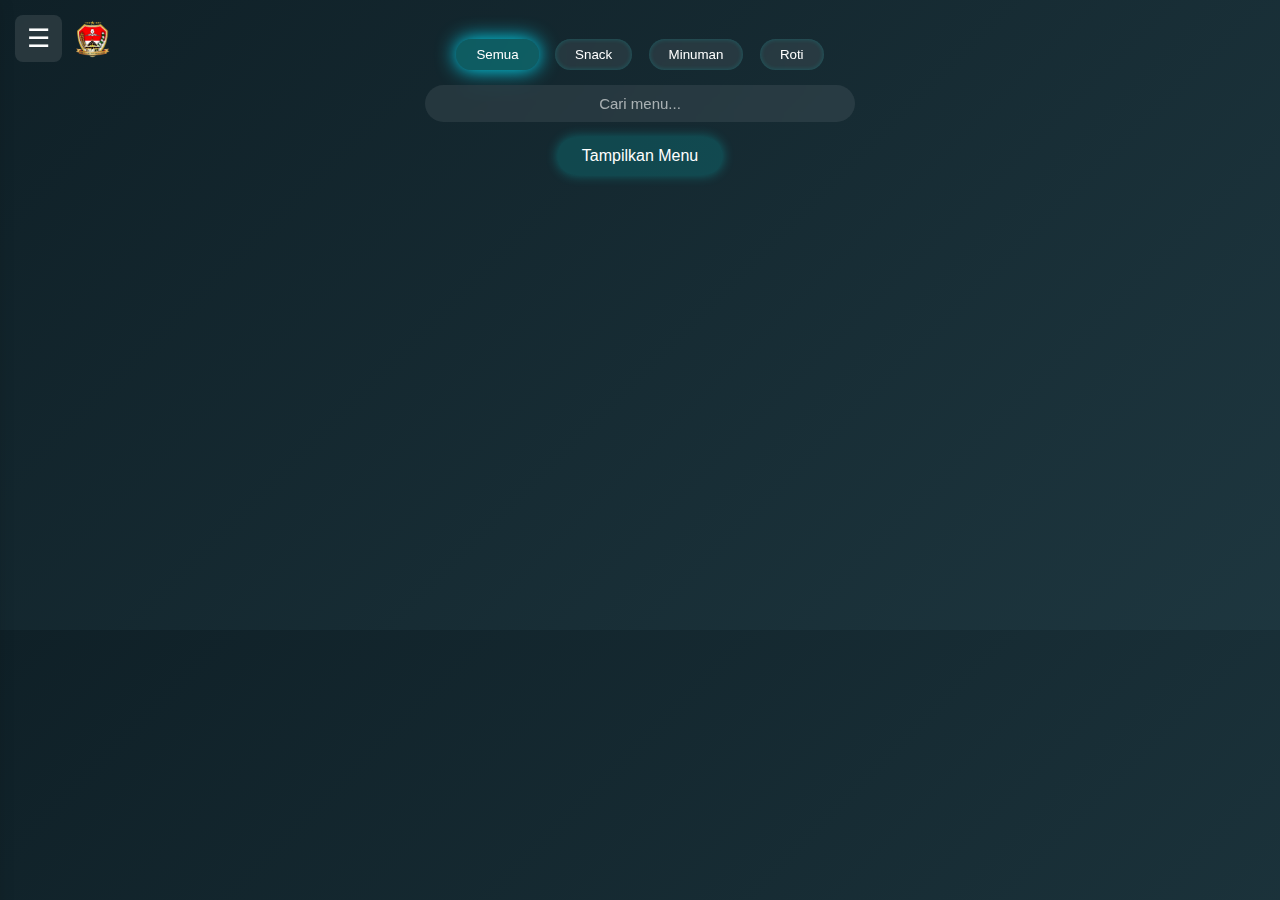
<file: index.html>
<!DOCTYPE html>
<html lang="id">
<head>
  <meta charset="UTF-8" />
  <meta name="viewport" content="width=device-width, initial-scale=1.0"/>
  <title>Kantin Sekolah</title>

  <style>
  body {
    margin: 0; padding: 0; font-family: "Poppins", sans-serif; color: #fff;
    background: linear-gradient(135deg,#0f2027,#203a43,#2c5364);
    background-size: 300% 300%;
    animation: gradientMove 15s ease infinite;
  }
  @keyframes gradientMove {
    0%{background-position:0% 50%;}
    50%{background-position:100% 50%;}
    100%{background-position:0% 50%;}
  }

  h1{text-align:center;margin-bottom:15px;font-size:28px;color:#7dd3fc;}
  .container{max-width:1200px;margin:0 auto;padding:20px;}

  .top-left{position:fixed;top:15px;left:15px;display:flex;align-items:center;gap:10px;z-index:1001;}
  .hamburger{font-size:26px;cursor:pointer;background:rgba(255,255,255,0.1);padding:8px 12px;
    border-radius:8px;backdrop-filter:blur(10px);transition:all .2s;}
  .hamburger:hover{background:rgba(0,255,255,0.2);}
  .logo{width:40px;cursor:pointer;animation:float 3s ease-in-out infinite;}
  @keyframes float{0%,100%{transform:translateY(0);}50%{transform:translateY(-6px);}}

  .sidebar{position:fixed;top:0;left:-260px;width:250px;height:100%;
    background:rgba(255,255,255,0.05);backdrop-filter:blur(15px);
    border-right:1px solid rgba(255,255,255,0.2);box-shadow:0 0 20px rgba(0,0,0,0.3);
    transition:left .3s ease;padding-top:60px;z-index:1000;}
  .sidebar.show{left:0;}
  .sidebar a{display:block;padding:15px 20px;text-decoration:none;color:#fff;transition:background .2s;}
  .sidebar a:hover{background:rgba(0,255,255,0.15);}

  .filter-bar{text-align:center;margin-bottom:15px;}
  .filter-bar button{margin:0 6px;padding:8px 20px;border:none;border-radius:20px;cursor:pointer;
    font-weight:500;background:rgba(255,255,255,0.08);color:#fff;
    backdrop-filter:blur(8px);transition:all .3s ease,transform .2s ease;
    box-shadow:inset 0 0 5px rgba(0,255,255,0.2);}
  .filter-bar button:hover{background:rgba(0,255,255,0.2);box-shadow:0 0 15px #00e5ff;transform:scale(1.1);}
  .filter-bar button.active{background:rgba(0,255,255,0.25);box-shadow:0 0 20px #00e5ff;}

  .search-container{display:flex;justify-content:center;margin-bottom:15px;}
  #searchBox{width:100%;max-width:400px;padding:10px 15px;border-radius:20px;border:none;outline:none;
    background:rgba(255,255,255,0.08);color:#fff;font-size:15px;text-align:center;
    backdrop-filter:blur(8px);transition:all .3s ease;}
  #searchBox::placeholder{color:rgba(255,255,255,0.6);}
  #searchBox:focus{box-shadow:0 0 12px #00e5ff;background:rgba(255,255,255,0.12);transform:scale(1.02);}

  #menu{display:grid;grid-template-columns:repeat(auto-fill,minmax(220px,1fr));gap:20px;margin-top:20px;}
  .menu-item{background:rgba(255,255,255,0.05);border-radius:15px;padding:15px;
    display:flex;flex-direction:column;align-items:center;text-align:center;
    border:1px solid rgba(255,255,255,0.15);backdrop-filter:blur(12px);
    box-shadow:0 0 20px rgba(0,255,255,0.05);transition:all .3s ease;}
  .menu-item:hover{transform:translateY(-5px);box-shadow:0 0 25px rgba(0,255,255,0.3);}
  .menu-img{width:100px;height:100px;border-radius:12px;object-fit:cover;margin-bottom:10px;}

  .variant-select{
    margin-top:8px;background:rgba(255,255,255,0.08);
    border:1px solid rgba(0,255,255,0.3);color:#7dd3fc;border-radius:12px;
    padding:6px 10px;backdrop-filter:blur(10px);
    box-shadow:0 0 10px rgba(0,255,255,0.2);cursor:pointer;transition:all .3s ease;
  }
  .variant-select:hover{background:rgba(0,255,255,0.15);box-shadow:0 0 15px rgba(0,255,255,0.4);}

  /* Expandable menu container */
  #menuContainer {
    overflow: hidden;
    max-height: 0;
    opacity: 0;
    transition: max-height 0.6s ease, opacity 0.4s ease;
  }
  #menuContainer.show {
    max-height: none;
    opacity: 1;
  }

  .toggle-menu-btn{
    display:block;
    margin:0 auto 15px auto;
    padding:10px 25px;
    border:none;
    border-radius:20px;
    font-size:16px;
    cursor:pointer;
    color:#fff;
    background:rgba(0,255,255,0.15);
    box-shadow:0 0 12px rgba(0,255,255,0.3);
    transition:all 0.3s ease;
  }
  .toggle-menu-btn:hover{
    background:rgba(0,255,255,0.25);
    box-shadow:0 0 20px rgba(0,255,255,0.4);
  }

  .counter{display:flex;align-items:center;gap:8px;margin-top:10px;}
  .counter button{width:36px;height:36px;display:flex;justify-content:center;align-items:center;
    border:none;border-radius:50%;background:rgba(0,255,255,0.15);color:#00e5ff;font-size:18px;
    font-weight:bold;cursor:pointer;transition:all .3s ease;
    box-shadow:inset 0 0 8px rgba(0,229,255,0.3),0 0 10px rgba(0,229,255,0.15);}
  .counter button:hover:not(:disabled){background:rgba(0,255,255,0.25);box-shadow:0 0 15px #00e5ff;transform:scale(1.15);}
  .counter button:disabled{background:rgba(100,100,100,0.4);color:#aaa;cursor:not-allowed;box-shadow:none;}
  .counter span{min-width:20px;text-align:center;font-size:16px;font-weight:bold;}
  #cart-summary{
    margin-top:30px;
    background:rgba(255,255,255,0.05);
    padding:20px;
    border-radius:15px;
    border:1px solid rgba(255,255,255,0.2);
    backdrop-filter:blur(15px);
    box-shadow:0 0 25px rgba(0,0,0,0.3);
    color:#fff;
  }
  #cart-summary h2{text-align:center;font-size:22px;margin-bottom:20px;color:#7dd3fc;}
  #cart-summary table{width:100%;border-collapse:collapse;margin-bottom:15px;}
  #cart-summary th,#cart-summary td{padding:8px;text-align:center;border-bottom:1px solid rgba(255,255,255,0.2);}

  .checkout-btn{
    background:linear-gradient(135deg,#43e97b,#38f9d7);
    border:none;padding:12px 25px;border-radius:30px;
    color:#fff;cursor:pointer;font-size:16px;font-weight:bold;
    transition:all .3s ease;box-shadow:0 0 15px rgba(72,239,128,0.4);
  }
  .checkout-btn:hover{transform:scale(1.05);box-shadow:0 0 25px #4effb8;}

  .order-status{margin-top:15px;padding:10px;border-radius:10px;font-weight:bold;text-align:center;}
  .pending{background:rgba(255,193,7,0.15);color:#ffda6a;border:1px solid #ffda6a;}
  .selesai{background:rgba(40,167,69,0.15);color:#6fdd8c;border:1px solid #6fdd8c;}

  /* Ensure counter buttons always visible */
  .counter button {
    color: #00e5ff !important;
    background: rgba(0, 255, 255, 0.15) !important;
    box-shadow: inset 0 0 8px rgba(0, 229, 255, 0.3), 0 0 10px rgba(0,229,255,0.15);
  }
  </style>
</head>

<body>
  <div class="top-left">
    <div class="hamburger" onclick="toggleSidebar()">☰</div>
    <img src="logo.png" class="logo" alt="Logo Sekolah" onclick="window.location.href='dashboard.html'">
  </div>

  <div class="sidebar" id="sidebar">
    <a href="dashboard.html">🏠 Dashboard</a>
    <a href="index.html" class="active">📋 Order</a>
    <a href="riwayat.html">📜 Riwayat</a>
    <a href="antrian.html">🕒 Antrian</a>
  </div>

  <div class="container">
    <div id="orderPage" class="page active">
      <h1> </h1>

      <div class="filter-bar">
        <button class="active" onclick="filterCategory('all', event)">Semua</button>
        <button onclick="filterCategory('snack', event)">Snack</button>
        <button onclick="filterCategory('minuman', event)">Minuman</button>
        <button onclick="filterCategory('roti', event)">Roti</button>
      </div>

      <div class="search-container">
        <input type="text" id="searchBox" placeholder="Cari menu...">
      </div>

      <!-- Expandable menu toggle -->
      <button class="toggle-menu-btn" onclick="toggleMenu()">Tampilkan Menu</button>

      <div id="menuContainer">
        <div id="menu"></div>

        <!-- Cart section -->
        <div id="cart-summary">
          <h2>🛒 Keranjang</h2>
          <table id="orderTable">
            <thead>
              <tr>
                <th>Menu</th>
                <th>Jumlah</th>
                <th>Harga</th>
                <th>Subtotal</th>
              </tr>
            </thead>
            <tbody></tbody>
          </table>
          <p>Total Item: <span id="totalItems">0</span></p>
          <p>Total Harga: Rp<span id="totalPrice">0</span></p>

          <div class="center">
            <button class="checkout-btn" onclick="checkout()">Pesan</button>
          </div>
          <div id="last-order-status"></div>
        </div>
      </div>
    </div>
  </div>
  <script>
    function toggleSidebar() {
      document.getElementById("sidebar").classList.toggle("show");
    }

    // Toggle show/hide menu with animation
    function toggleMenu() {
      const container = document.getElementById("menuContainer");
      const btn = document.querySelector(".toggle-menu-btn");
      container.classList.toggle("show");
      btn.textContent = container.classList.contains("show")
        ? "Sembunyikan Menu"
        : "Tampilkan Menu";
    }

    // ======== MENU DATA ========
    const menu = [
      { nama:"Bakwan", harga:1000, gambar:"bakwan.jpg", deskripsi:"per pcs", kategori:"snack", stok:10 },
      { nama:"Dayaki", harga:1000, gambar:"dayaki.jpg", deskripsi:"per bungkus", kategori:"snack", stok:8 },
      { nama:"Donat", harga:1000, gambar:"donat.jpg", deskripsi:"per pcs", kategori:"roti", stok:12 },
      { nama:"Pop Mie", harga:7000, gambar:"popmie.jpg", deskripsi:"per cup", kategori:"snack", stok:5 },

      { nama:"Roti Beta", deskripsi:"per bungkus", kategori:"roti", stok:10,
        variants:[
          { nama:"Moka", harga:1000, gambar:"rotibeta_moka.jpg" },
          { nama:"Cream", harga:1000, gambar:"rotibeta_cream.jpg" },
          { nama:"Kompiang", harga:1000, gambar:"rotibeta_kompiang.jpg" },
          { nama:"Kacang Hijau", harga:1000, gambar:"rotibeta_kacanghijau.jpg" }
        ]
      },

      { nama:"Pukis", harga:1000, gambar:"pukis.jpg", deskripsi:"per pcs", kategori:"roti", stok:10 },
      { nama:"Klepon", harga:2000, gambar:"klepon.jpg", deskripsi:"per bungkus", kategori:"snack", stok:10 },
      { nama:"Nabati", harga:2000, gambar:"nabati.jpg", deskripsi:"per bungkus", kategori:"snack", stok:10 },
      { nama:"Wafello", harga:2000, gambar:"wafello.jpg", deskripsi:"per bungkus", kategori:"snack", stok:10 },
      { nama:"Pia Bali", harga:1000, gambar:"piabali.jpg", deskripsi:"per pcs", kategori:"snack", stok:10 },
      { nama:"Lemonilo", harga:1000, gambar:"lemonilo.jpg", deskripsi:"per bungkus", kategori:"snack", stok:10 },
      { nama:"Better", harga:1000, gambar:"better.jpg", deskripsi:"per bungkus", kategori:"snack", stok:10 },

      { nama:"Kacang", deskripsi:"per bungkus", kategori:"snack", stok:10,
        variants:[
          { nama:"Garuda", harga:1000, gambar:"garuda_original.jpg" },
          { nama:"Atom", harga:1000, gambar:"garuda_atom.jpg" }
        ]
      },

      { nama:"Malkis", harga:1000, gambar:"malkis.jpg", deskripsi:"per bungkus", kategori:"snack", stok:10 },
      { nama:"Gery Salut", harga:1000, gambar:"gerysalut.jpg", deskripsi:"per bungkus", kategori:"snack", stok:10 },
      { nama:"Tik Tak", harga:1000, gambar:"tiktak.jpg", deskripsi:"per bungkus", kategori:"snack", stok:10 },

      { nama:"Permen", deskripsi:"per bungkus", kategori:"snack", stok:10,
        variants:[
          { nama:"Kaki", harga:1000, gambar:"permen_kaki.jpg" },
          { nama:"Mexiko", harga:1000, gambar:"permen_mexiko.jpg" },
          { nama:"Kopiko", harga:1000, gambar:"kopiko.jpg" },
          { nama:"Karet", harga:1000, gambar:"permenkaret.jpg" },
          { nama:"Pendekar Biru", harga:1000, gambar:"pendekarbiru.jpg" },
          { nama:"Mentos", harga:1000, gambar:"mentos.jpg" }
        ]
      },

      { nama:"Golda Coffee", harga:5000, gambar:"golda.jpg", deskripsi:"per botol", kategori:"minuman", stok:10 },
      { nama:"Floridina", harga:5000, gambar:"floridina.jpg", deskripsi:"per botol", kategori:"minuman", stok:10 },
      { nama:"Milku", harga:5000, gambar:"milku.jpg", deskripsi:"per botol", kategori:"minuman", stok:10 },
      { nama:"Vita Jelly", harga:1000, gambar:"vitajelly.jpg", deskripsi:"per cup", kategori:"minuman", stok:10 },
      { nama:"Ale Ale", harga:1000, gambar:"aleale.jpg", deskripsi:"per pouch", kategori:"minuman", stok:10 },
      { nama:"Teh Pucuk", harga:5000, gambar:"tehpucuk.jpg", deskripsi:"per botol", kategori:"minuman", stok:10 },
      { nama:"Teh Rio", harga:1000, gambar:"tehrio.jpg", deskripsi:"per pouch", kategori:"minuman", stok:10 },
      { nama:"Air Putih", harga:1000, gambar:"airputih.jpg", deskripsi:"per cup", kategori:"minuman", stok:10 }
    ];

    const selectedVariantIndex = {};
    let cart = [];
    let currentCategory = "all";

    function renderMenu(filter = "", category = currentCategory) {
      const menuDiv = document.getElementById("menu");
      menuDiv.innerHTML = "";
      menu
        .filter(item => item.nama.toLowerCase().includes(filter.toLowerCase()))
        .filter(item => category === "all" || item.kategori === category)
        .forEach((item, index) => {
          const vIdx = item.variants ? (selectedVariantIndex[index] ?? 0) : null;
          const currentVariant = item.variants ? item.variants[vIdx] : null;
          const displayHarga = item.variants ? currentVariant.harga : item.harga;
          const displayGambar = item.variants ? currentVariant.gambar : item.gambar;
          const labelName = item.variants ? `${item.nama} (${currentVariant.nama})` : item.nama;
          const cartItem = cart.find(c => c.key === buildCartKey(index, vIdx));
          const jumlah = cartItem ? cartItem.jumlah : 0;
          const disabled = item.stok <= 0 ? "disabled" : "";
          const div = document.createElement("div");
          div.className = "menu-item";
          const variantHTML = item.variants ? `
            <select class="variant-select" onchange="changeVariant(${index}, this.value)">
              ${item.variants.map((v,i)=>`<option value="${i}" ${i===vIdx?'selected':''}>${v.nama} - Rp${v.harga}</option>`).join("")}
            </select>` : "";
          div.innerHTML = `
            <img id="img-${index}" src="${displayGambar}" alt="${labelName}" class="menu-img">
            <span id="name-${index}"><b>${labelName}</b> - Rp${displayHarga.toLocaleString()}</span>
            ${variantHTML}
            <small style="opacity:0.8;font-size:13px;">${item.deskripsi}</small><br>
            <small>Stok: ${item.stok}</small>
            <div class="counter">
              <button onclick="updateCart(${index}, -1)">−</button>
              <span>${jumlah}</span>
              <button onclick="updateCart(${index}, 1)" ${disabled}>+</button>
            </div>`;
          menuDiv.appendChild(div);
        });
    }

    function filterCategory(cat,e){
      currentCategory=cat;
      renderMenu(document.getElementById("searchBox").value,cat);
      document.querySelectorAll(".filter-bar button").forEach(b=>b.classList.remove("active"));
      e.target.classList.add("active");
    }

    function buildCartKey(index,vIdx){return menu[index].variants?`${index}:${vIdx??(selectedVariantIndex[index]??0)}`:`${index}`;}

    function changeVariant(index,variantIndex){
      selectedVariantIndex[index]=parseInt(variantIndex,10);
      const item=menu[index];const v=item.variants[selectedVariantIndex[index]];
      document.getElementById(`img-${index}`).src=v.gambar;
      document.getElementById(`name-${index}`).innerHTML=`<b>${item.nama} (${v.nama})</b> - Rp${v.harga.toLocaleString()}`;
      renderMenu(document.getElementById("searchBox").value);
      updateSummary();
    }

    function updateCart(index,delta){
      const item=menu[index];
      const hasVar=!!item.variants;
      const vIdx=hasVar?(selectedVariantIndex[index]??0):null;
      const v=hasVar?item.variants[vIdx]:null;
      const cartKey=buildCartKey(index,vIdx);
      const label=hasVar?`${item.nama} (${v.nama})`:item.nama;
      const price=hasVar?v.harga:item.harga;
      const img=hasVar?v.gambar:item.gambar;
      const cartItem=cart.find(c=>c.key===cartKey);
      if(delta>0&&item.stok<=0){alert(item.nama+" habis!");return;}
      if(cartItem){cartItem.jumlah+=delta;if(cartItem.jumlah<=0)cart=cart.filter(c=>c.key!==cartKey);}
      else if(delta>0){cart.push({key:cartKey,menu:label,harga:price,jumlah:1,gambar:img});}
      renderMenu(document.getElementById("searchBox").value);updateSummary();
    }

    function updateSummary(){
      const tbody=document.querySelector("#orderTable tbody");
      tbody.innerHTML="";
      let totalItems=0,totalPrice=0;
      cart.forEach(i=>{
        const sub=i.jumlah*i.harga;
        totalItems+=i.jumlah;totalPrice+=sub;
        const row=document.createElement("tr");
        row.innerHTML=`<td>${i.menu}</td><td>${i.jumlah}</td><td>Rp${i.harga.toLocaleString()}</td><td>Rp${sub.toLocaleString()}</td>`;
        tbody.appendChild(row);
      });
      document.getElementById("totalItems").textContent=totalItems;
      document.getElementById("totalPrice").textContent=totalPrice.toLocaleString();
    }

    async function sendToDiscord(order){
      const webhookURL="https://discord.com/api/webhooks/1425401447608094720/3edFAYa9mnY3pllGJKl9OwFdNTkBXh-jPGCjebk52BQCsP7FT2b40fGItbp4sO_CS_K4";
      const total=order.pesanan.reduce((a,i)=>a+i.harga*i.jumlah,0);
      const list=order.pesanan.map(i=>`• ${i.jumlah}× ${i.menu} Rp${(i.harga*i.jumlah).toLocaleString()}`).join("\n");

      const embed={
        title:"Pesanan Baru Diterima",
        color:0x00d26a,
        fields:[
          {name:"Kelas",value:order.kelas,inline:true},
          {name:"Waktu",value:new Date().toLocaleString("id-ID"),inline:false},
          {name:"Total",value:`Rp${total.toLocaleString()}`,inline:false},
          {name:"Detail Pesanan",value:list||"Tidak ada item.",inline:false}
        ]
      };
      try{
        await fetch(webhookURL,{method:"POST",headers:{"Content-Type":"application/json"},body:JSON.stringify({embeds:[embed]})});
      }catch(e){console.error("Gagal kirim ke Discord",e);}
    }

    async function checkout(){
      if(cart.length===0){alert("Keranjang kosong.");return;}
      const nama=localStorage.getItem("nama")||"Siswa";
      const kelas=localStorage.getItem("kelas")||"-";
      const totalHarga=cart.reduce((a,i)=>a+i.harga*i.jumlah,0);
      let allOrders=JSON.parse(localStorage.getItem("orders")||"[]");
      const newOrder={id:Date.now(),nama,kelas,pesanan:cart,total:totalHarga,status:"pending"};
      allOrders.push(newOrder);
      localStorage.setItem("orders",JSON.stringify(allOrders));
      showLastOrderStatus(newOrder);
      await sendToDiscord(newOrder);
      cart=[];renderMenu(document.getElementById("searchBox").value);updateSummary();
    }

    function showLastOrderStatus(order){
      const div=document.getElementById("last-order-status");
      const c=order.status==="selesai"?"selesai":"pending";
      const t=order.status==="selesai"?"✅ Selesai":"⏳ Pending (menunggu diproses)";
      div.innerHTML=`<div class="order-status ${c}">Status pesanan terakhir: ${t}</div>`;
    }

    renderMenu();
    updateSummary();
    document.getElementById("searchBox").addEventListener("input",e=>renderMenu(e.target.value));
  </script>
</body>
</html>
</file>
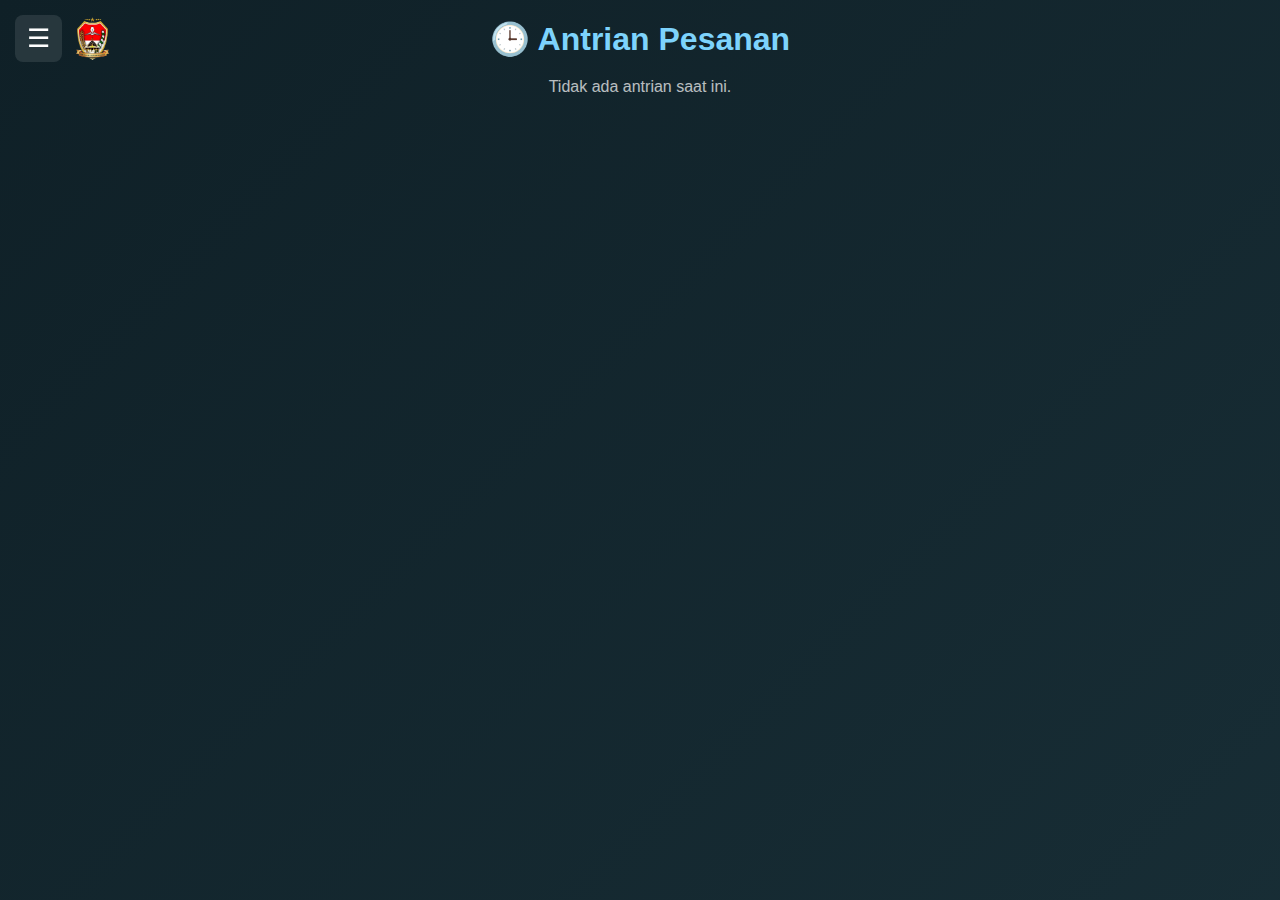
<file: antrian.html>
<!DOCTYPE html>
<html lang="id">
<head>
  <meta charset="UTF-8"/>
  <meta name="viewport" content="width=device-width, initial-scale=1.0"/>
  <title>Antrian Pesanan</title>
  <style>
    body {
      margin: 0; padding: 0; font-family: "Poppins", sans-serif; color: #fff;
      background: linear-gradient(135deg, #0f2027, #203a43 50%, #2c5364);
      background-attachment: fixed;
      background-size: 400% 400%;
      animation: gradientMove 20s ease infinite;
    }
    @keyframes gradientMove {
      0% { background-position: 0% 50%; }
      50% { background-position: 100% 50%; }
      100% { background-position: 0% 50%; }
    }

    h1 { text-align: center; margin: 20px 0; color: #7dd3fc; }

    .queue-box {
      background: rgba(255,255,255,0.05);
      border: 1px solid rgba(255,255,255,0.2);
      border-radius: 15px;
      padding: 15px; margin: 15px auto;
      max-width: 600px;
      backdrop-filter: blur(10px);
      box-shadow: 0 0 20px rgba(0,255,255,0.1);
      transition: transform 0.3s;
    }
    .queue-box:hover { transform: translateY(-5px); box-shadow: 0 0 25px rgba(0,255,255,0.3); }

    .pending { color: #ffda6a; }
    .selesai { color: #6fdd8c; }
    .empty { text-align: center; opacity: 0.7; }

    /* Sidebar */
    .top-left {
      position: fixed; top: 15px; left: 15px; display: flex; gap: 10px; z-index: 1001;
    }
    .hamburger {
      font-size: 26px; cursor: pointer;
      background: rgba(255,255,255,0.1); padding: 8px 12px;
      border-radius: 8px; backdrop-filter: blur(10px);
      transition: all 0.2s;
    }
    .hamburger:hover { background: rgba(0,255,255,0.2); }
    .logo { width: 40px; cursor: pointer; }

    .sidebar {
      position: fixed; top: 0; left: -260px; width: 250px; height: 100%;
      background: rgba(255,255,255,0.05);
      backdrop-filter: blur(15px);
      border-right: 1px solid rgba(255,255,255,0.2);
      transition: left 0.3s ease; padding-top: 60px; z-index: 1000;
    }
    .sidebar.show { left: 0; }
    .sidebar a {
      display: block; padding: 15px 20px; text-decoration: none; color: #fff;
      transition: background 0.2s;
    }
    .sidebar a:hover { background: rgba(0,255,255,0.15); }
  </style>
</head>
<body>
  <!-- Sidebar -->
  <div class="top-left">
    <div class="hamburger" onclick="toggleSidebar()">☰</div>
    <img src="logo.png" class="logo" onclick="window.location.href='dashboard.html'">
  </div>
  <div class="sidebar" id="sidebar">
    <a href="dashboard.html">🏠 Dashboard</a>
    <a href="index.html">📋 Order</a>
    <a href="riwayat.html">📜 Riwayat</a>
    <a href="antrian.html">🕒 Antrian</a>
  </div>

  <h1>🕒 Antrian Pesanan</h1>
  <div id="queueList"></div>

  <script>
    function toggleSidebar() {
      document.getElementById("sidebar").classList.toggle("show");
    }

    function renderQueue() {
      const queueDiv = document.getElementById("queueList");
      const orders = JSON.parse(localStorage.getItem("orders") || "[]");
      queueDiv.innerHTML = "";

      if (orders.length === 0) {
        queueDiv.innerHTML = "<p class='empty'>Tidak ada antrian saat ini.</p>";
        return;
      }

      // Urutkan berdasarkan waktu masuk
      orders.sort((a,b)=> a.id - b.id);

      orders.forEach((o, idx) => {
        let pesananList = o.pesanan.map(i=>`${i.menu} x${i.jumlah}`).join(", ");
        const div = document.createElement("div");
        div.className = "queue-box";
        div.innerHTML = `
          <h3>👤 ${o.nama} • Kelas ${o.kelas}</h3>
          <p>🍽️ ${pesananList}</p>
          <p>💰 Total: Rp${o.total.toLocaleString()}</p>
          <p>Status: <span class="${o.status}">${o.status === "selesai" ? "✅ Selesai" : "⏳ Pending"}</span></p>
          <p>📌 Posisi antrian: ${idx+1} dari ${orders.length}</p>
        `;
        queueDiv.appendChild(div);
      });
    }

    renderQueue();
    setInterval(renderQueue, 5000); // auto-refresh tiap 5 detik
  </script>
</body>
</html>
</file>
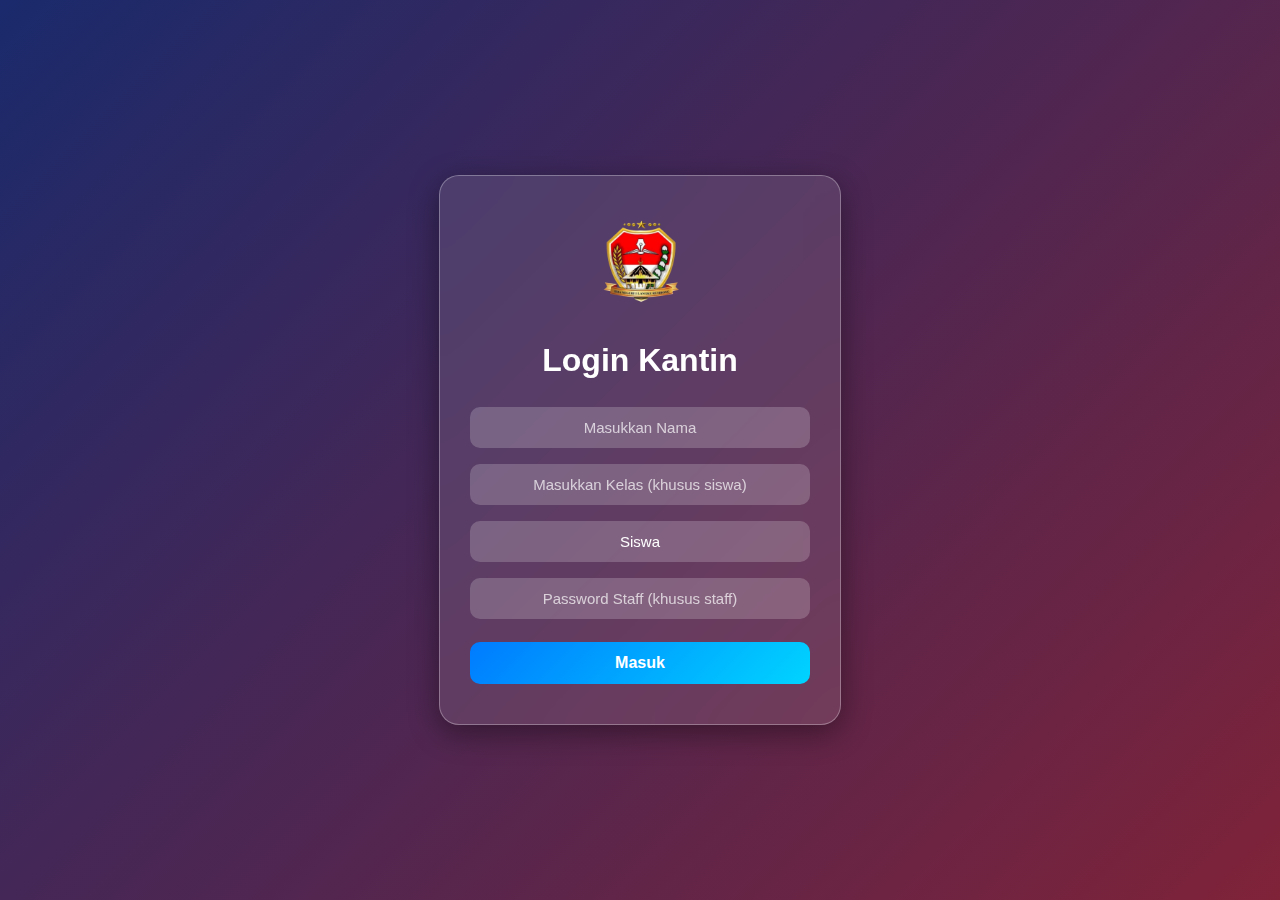
<file: dashboard.html>
<!DOCTYPE html>
<html lang="id">
<head>
  <meta charset="UTF-8"/>
  <meta name="viewport" content="width=device-width, initial-scale=1.0"/>
  <title>Dashboard Kantin</title>
  <style>
    body {
      margin: 0; padding: 0;
      font-family: "Poppins", sans-serif; color: white;
      background: linear-gradient(135deg, #0f2027, #203a43, #2c5364);
      background-size: 300% 300%;
      animation: gradientMove 15s ease infinite;
      display: flex; flex-direction: column; align-items: center; justify-content: center;
      min-height: 100vh;
    }
    @keyframes gradientMove {
      0% { background-position: 0% 50%; }
      50% { background-position: 100% 50%; }
      100% { background-position: 0% 50%; }
    }

    /* Logo */
    .logo {
      width: 90px; margin-bottom: 15px;
      animation: float 3s ease-in-out infinite;
    }
    @keyframes float {
      0%, 100% { transform: translateY(0); }
      50% { transform: translateY(-10px); }
    }

    h1 { margin-bottom: 10px; text-shadow: 0 4px 10px rgba(0,0,0,0.5); }
    #user { margin-bottom: 30px; font-size: 18px; opacity: 0.9; }

    /* Menu box */
    .menu {
      display: flex; flex-direction: column; gap: 15px; width: 240px;
      background: rgba(255,255,255,0.05);
      padding: 25px; border-radius: 20px;
      backdrop-filter: blur(15px);
      border: 1px solid rgba(255,255,255,0.15);
      box-shadow: 0 0 20px rgba(0,0,0,0.4);
      animation: fadeIn 0.8s ease;
    }
    @keyframes fadeIn {
      from { opacity: 0; transform: translateY(20px); }
      to { opacity: 1; transform: translateY(0); }
    }

    .menu button {
      padding: 12px; border: none; border-radius: 12px; font-size: 16px; font-weight: bold;
      cursor: pointer; color: white; background: rgba(255,255,255,0.08);
      transition: all .3s ease; backdrop-filter: blur(6px);
      box-shadow: inset 0 0 5px rgba(0,255,255,0.2);
    }
    .menu button:hover {
      background: rgba(0,255,255,0.15);
      box-shadow: 0 0 15px #00e5ff;
      transform: scale(1.05);
    }
    .logout {
      background: rgba(255,0,0,0.2);
      box-shadow: inset 0 0 5px rgba(255,50,50,0.4);
    }
    .logout:hover {
      background: rgba(255,0,0,0.3);
      box-shadow: 0 0 15px #ff4d4d;
    }
  </style>
</head>
<body>
  <img src="logo.png" alt="Logo Sekolah" class="logo">
  <h1>Dashboard Kantin</h1>
  <div id="user"></div>

  <div class="menu">
    <button onclick="go('index.html')">🍽️ Pesan Makanan</button>
    <button onclick="go('riwayat.html')">📜 Riwayat Pesanan</button>
    <button onclick="go('konfirmasi.html')">✅ Konfirmasi Pesanan</button>
    <button class="logout" onclick="logout()">🚪 Logout</button>
  </div>

  <script>
    const nama = localStorage.getItem("nama");
    const kelas = localStorage.getItem("kelas");
    const role = localStorage.getItem("role");

    if (!nama || !kelas || !role) {
      window.location.href = "login.html";
    } else {
      document.getElementById("user").innerHTML = `👤 ${nama} • Kelas ${kelas} • (${role})`;
    }

    function go(page) { window.location.href = page; }
    function logout() {
      localStorage.clear();
      window.location.href = "login.html";
    }
  </script>
</body>
</html>
</file>
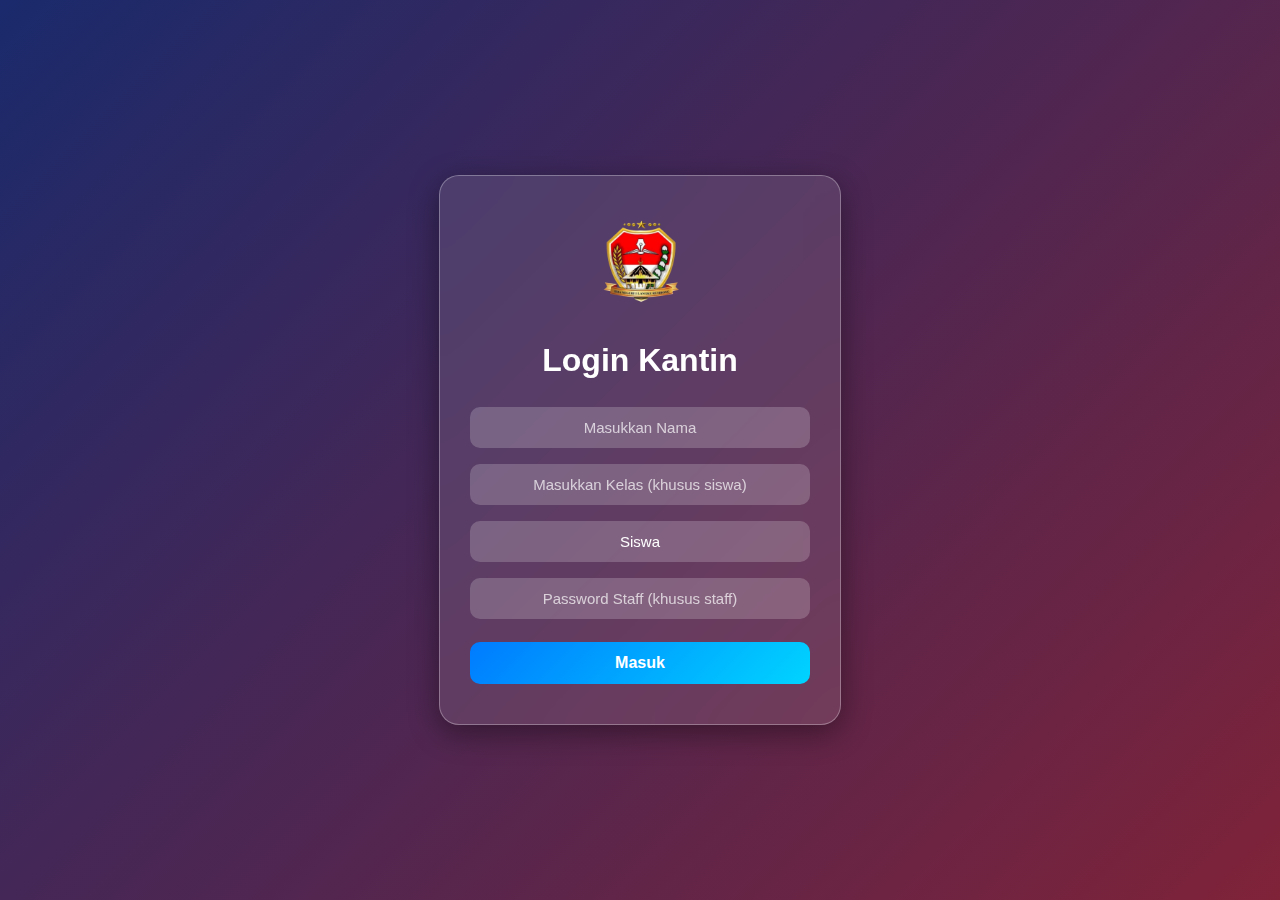
<file: konfirmasi.html>
<!DOCTYPE html>
<html lang="id">
<head>
  <meta charset="UTF-8"/>
  <meta name="viewport" content="width=device-width, initial-scale=1.0"/>
  <title>Konfirmasi Pesanan</title>
  <link rel="stylesheet" href="style.css">
</head>
<body>
  <h1>📋 Daftar Pesanan</h1>
  <div id="orders"></div>

  <script>
    if (localStorage.getItem("role") !== "staff") {
      alert("Hanya staff yang bisa mengakses halaman ini!");
      window.location.href = "dashboard.html";
    }

    function loadOrders() {
      const orders = JSON.parse(localStorage.getItem("orders") || "[]");
      const ordersEl = document.getElementById("orders");
      ordersEl.innerHTML = "";

      if (orders.length === 0) {
        ordersEl.innerHTML = "<p class='empty'>Belum ada pesanan 🚫</p>";
        return;
      }

      orders.forEach((order) => {
        let pesananList = order.pesanan.map(i => `${i.menu} x${i.jumlah}`).join(", ");
        const div = document.createElement("div");
        div.className = "order-box";
        div.innerHTML = `
          <h3>👤 ${order.nama} <small>(Kelas ${order.kelas})</small></h3>
          <p>🍽 ${pesananList}</p>
          <p>💰 Total: Rp${order.total.toLocaleString()}</p>
          <button class="btn-success" onclick="markDone(${order.id})">✅ Selesai</button>
        `;
        ordersEl.appendChild(div);
      });
    }

    function markDone(orderId) {
      let orders = JSON.parse(localStorage.getItem("orders") || "[]");
      orders = orders.filter(o => o.id !== orderId);
      localStorage.setItem("orders", JSON.stringify(orders));
      loadOrders();
    }

    loadOrders();
    setInterval(loadOrders, 5000);
  </script>
</body>
</html>
</file>
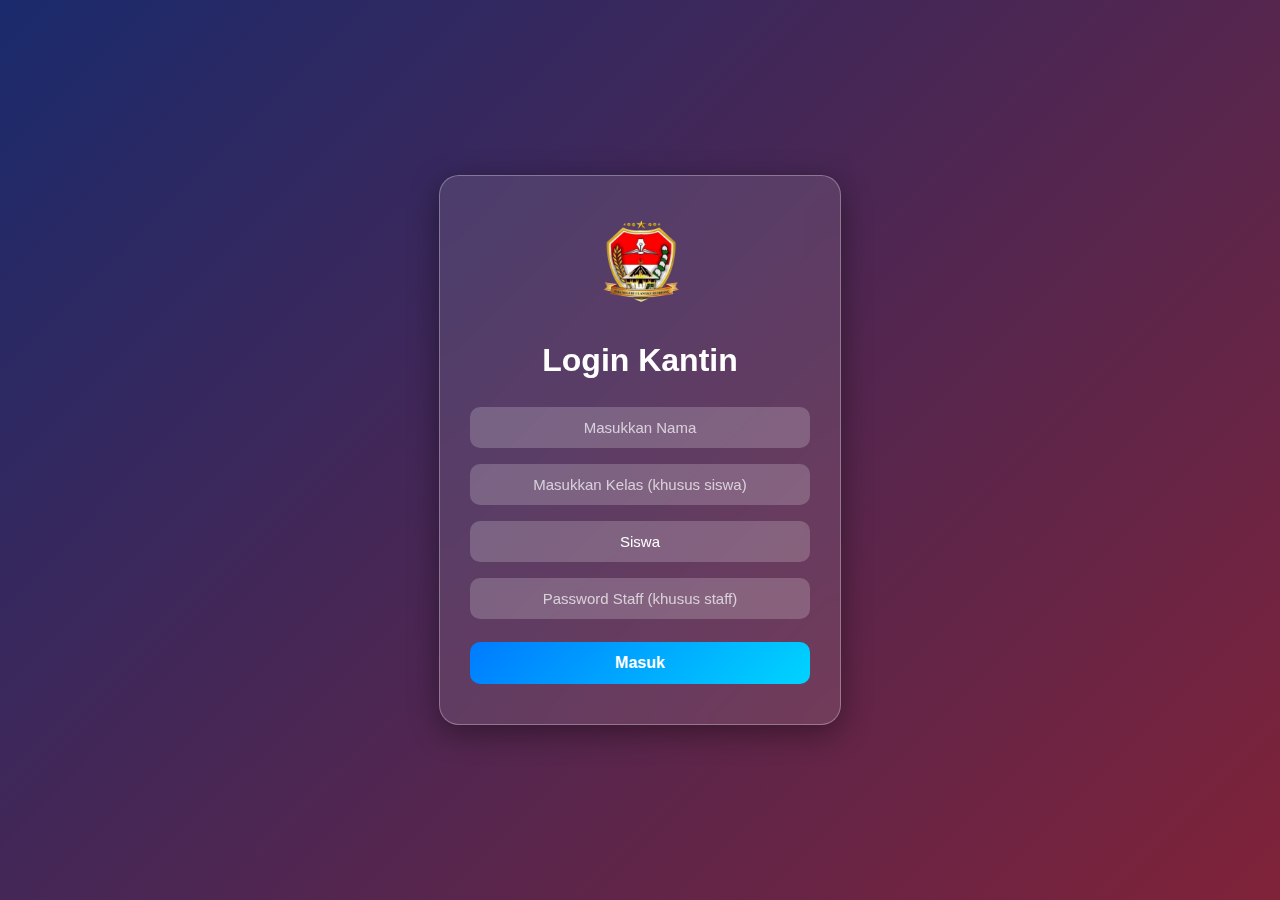
<file: login.html>
<!DOCTYPE html>
<html lang="id">
<head>
  <meta charset="UTF-8">
  <meta name="viewport" content="width=device-width, initial-scale=1.0">
  <title>Login Kantin Sekolah</title>
  <style>
    body {
      margin: 0; padding: 0; height: 100vh;
      display: flex; justify-content: center; align-items: center;
      font-family: "Poppins", sans-serif;
      background: linear-gradient(135deg, #1a2a6c, #b21f1f, #fdbb2d);
      background-size: 300% 300%; animation: gradientMove 10s ease infinite;
    }
    @keyframes gradientMove {
      0% { background-position: 0% 50%; }
      50% { background-position: 100% 50%; }
      100% { background-position: 0% 50%; }
    }

    /* Box login */
    .login-box {
      background: rgba(255, 255, 255, 0.1);
      border-radius: 20px; padding: 40px 30px; width: 340px;
      text-align: center; backdrop-filter: blur(14px);
      border: 1px solid rgba(255,255,255,0.3);
      box-shadow: 0 8px 30px rgba(0,0,0,0.4);
      display: flex; flex-direction: column; align-items: center;
      animation: popIn 0.8s ease;
    }
    @keyframes popIn {
      from { opacity: 0; transform: scale(0.8) translateY(30px); }
      to { opacity: 1; transform: scale(1) translateY(0); }
    }

    /* Logo */
    .login-box img {
      width: 90px; margin-bottom: 15px;
      animation: float 3s ease-in-out infinite;
    }
    @keyframes float {
      0%, 100% { transform: translateY(0px); }
      50% { transform: translateY(-10px); }
    }

    h1 { color: white; margin-bottom: 20px; }

    /* Input & select */
    input, select {
      width: 100%; padding: 12px; margin: 8px 0;
      border: none; border-radius: 10px; outline: none;
      background: rgba(255, 255, 255, 0.2); color: white; font-size: 15px;
      text-align: center; box-sizing: border-box;
      transition: transform .2s, box-shadow .2s;
    }
    input::placeholder { color: rgba(255,255,255,0.7); }
    input:focus, select:focus {
      transform: scale(1.05);
      box-shadow: 0 0 10px rgba(255,255,255,0.6);
    }

    /* Dropdown styling fix */
    select {
      appearance: none; -webkit-appearance: none; -moz-appearance: none;
      background: rgba(255, 255, 255, 0.2);
      color: white; text-align-last: center; cursor: pointer;
    }
    option {
      background: #1a1a1a; color: white;
    }

    /* Button */
    button {
      width: 100%; padding: 12px; margin-top: 15px;
      background: linear-gradient(135deg, #007bff, #00d4ff);
      border: none; border-radius: 10px; color: white;
      cursor: pointer; font-size: 16px; font-weight: bold;
      transition: transform .2s, box-shadow .2s;
    }
    button:hover { 
      background: linear-gradient(135deg, #0056b3, #0099cc); 
      transform: scale(1.07); 
      box-shadow: 0 6px 20px rgba(0,0,0,0.6);
    }
  </style>
</head>
<body>
  <div class="login-box">
    <img src="logo.png" alt="Logo Sekolah">
    <h1>Login Kantin</h1>
    <input type="text" id="nama" placeholder="Masukkan Nama" required>
    <input type="text" id="kelas" placeholder="Masukkan Kelas (khusus siswa)">
    <select id="role">
      <option value="siswa">Siswa</option>
      <option value="staff">Staff Kantin</option>
    </select>
    <input type="password" id="password" placeholder="Password Staff (khusus staff)">
    <button onclick="login()">Masuk</button>
  </div>

  <script>
    function login() {
      const nama = document.getElementById("nama").value.trim();
      const kelas = document.getElementById("kelas").value.trim();
      const role = document.getElementById("role").value;
      const password = document.getElementById("password").value;

      if (role === "siswa") {
        if (!nama || !kelas) {
          alert("Nama dan Kelas harus diisi untuk siswa!");
          return;
        }
      }

      if (role === "staff") {
        if (!nama) {
          alert("Nama staff harus diisi!");
          return;
        }
        if (password !== "kantin123") {
          alert("Password staff salah!");
          return;
        }
      }

      localStorage.setItem("nama", nama || "Staff");
      localStorage.setItem("kelas", role === "siswa" ? kelas : "-");
      localStorage.setItem("role", role);

      window.location.href = "dashboard.html";
    }
  </script>
</body>
</html>
</file>
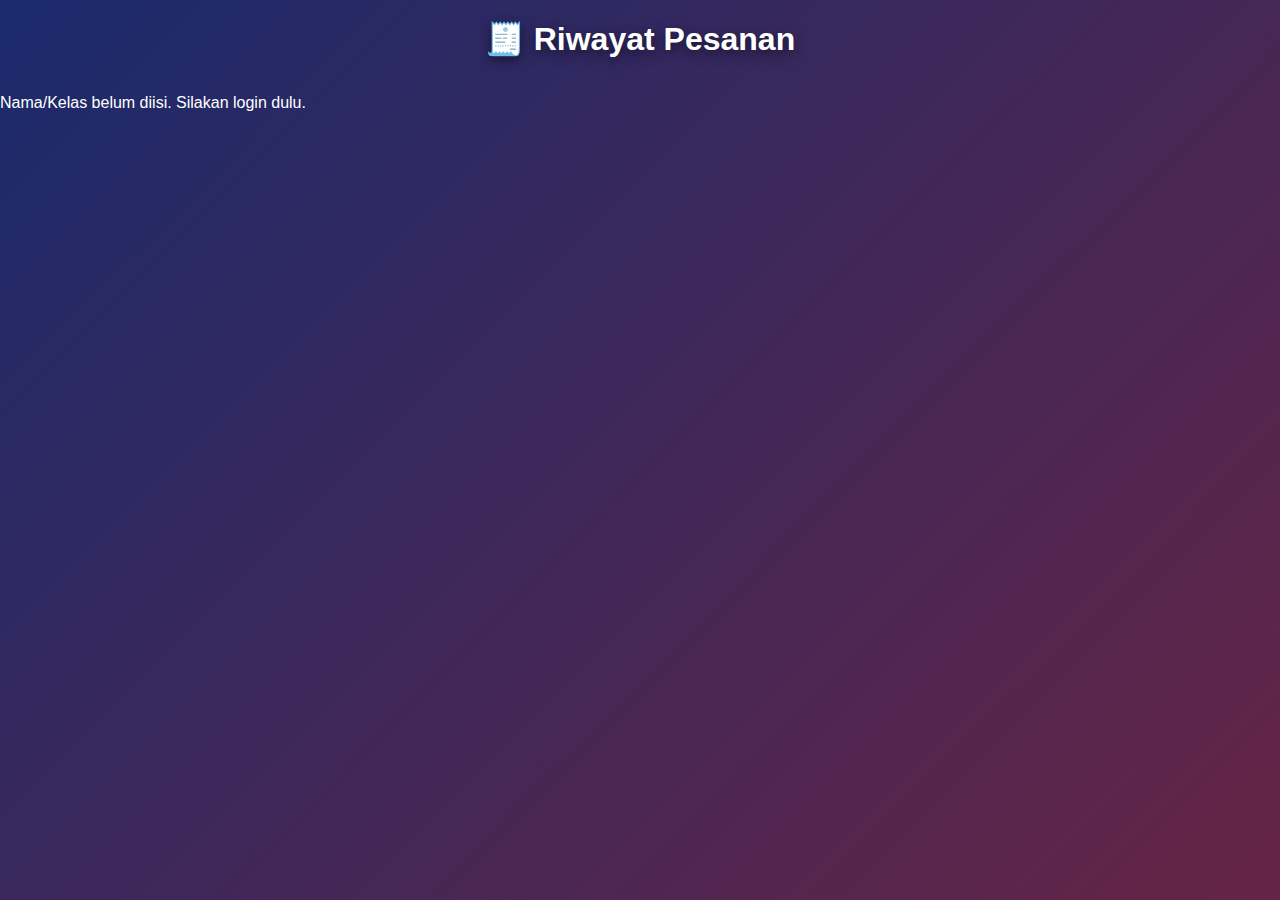
<file: riwayat.html>
<!DOCTYPE html>
<html lang="id">
<head>
  <meta charset="UTF-8"/>
  <meta name="viewport" content="width=device-width, initial-scale=1.0"/>
  <title>Riwayat Pesanan</title>
  <link rel="stylesheet" href="style.css">
</head>
<body>
  <h1>🧾 Riwayat Pesanan</h1>
  <div id="user"></div>
  <div id="history"></div>

  <script>
    const nama = localStorage.getItem("nama");
    const kelas = localStorage.getItem("kelas");
    const userEl = document.getElementById("user");
    const listEl = document.getElementById("history");

    if(!nama || !kelas){
      userEl.innerHTML = "<p>Nama/Kelas belum diisi. Silakan login dulu.</p>";
      listEl.innerHTML = "";
    } else {
      userEl.innerHTML = `<p>👤 ${nama} • Kelas ${kelas}</p>`;
      const orders = JSON.parse(localStorage.getItem("orders")||"[]")
        .filter(o => o.nama === nama && o.kelas === kelas)
        .sort((a,b)=> b.id - a.id);

      if(orders.length===0){
        listEl.innerHTML = "<p class='empty'>Belum ada riwayat pesanan.</p>";
      } else {
        listEl.innerHTML = "";
        orders.forEach(o=>{
          const pesananList = o.pesanan.map(i=>`${i.menu} x${i.jumlah}`).join(", ");
          const d = new Date(o.id);
          const card = document.createElement("div");
          card.className = "card";
          card.innerHTML = `
            <h3>🗓️ ${d.toLocaleString()}</h3>
            <p>🍽 ${pesananList}</p>
            <p>💰 Total: Rp${o.total.toLocaleString()}</p>
          `;
          listEl.appendChild(card);
        });
      }
    }
  </script>
</body>
</html>
</file>
<file: style.css>
/* === GLOBAL STYLE === */
html, body {
  margin: 0;
  height: 100%;
  font-family: "Poppins", sans-serif;
  color: white;
}

body {
  min-height: 100vh;
  display: flex;
  flex-direction: column;
  background: linear-gradient(135deg, #1a2a6c, #b21f1f, #fdbb2d);
  background-size: 400% 400%;
  animation: gradientMove 12s ease infinite;
}

/* Gradient animasi */
@keyframes gradientMove {
  0% { background-position: 0% 50%; }
  50% { background-position: 100% 50%; }
  100% { background-position: 0% 50%; }
}

/* === TITLE & HEADER === */
h1 {
  text-align: center;
  margin: 20px 0;
  font-size: 32px;
  text-shadow: 0 4px 12px rgba(0,0,0,0.5);
}

/* === CARD STYLE (untuk order box / riwayat) === */
.card, .order-box {
  background: rgba(255,255,255,0.12);
  border-radius: 15px;
  padding: 18px;
  backdrop-filter: blur(12px);
  border: 1px solid rgba(255,255,255,0.2);
  box-shadow: 0 8px 25px rgba(0,0,0,0.4);
  animation: fadeInUp 0.6s ease;
}
@keyframes fadeInUp {
  from { opacity: 0; transform: translateY(20px); }
  to { opacity: 1; transform: translateY(0); }
}

/* === BUTTON === */
button {
  border: none;
  padding: 10px 18px;
  border-radius: 30px;
  font-size: 15px;
  font-weight: bold;
  cursor: pointer;
  color: white;
  transition: all .3s ease;
}

button:hover {
  transform: scale(1.05);
  box-shadow: 0 6px 20px rgba(0,0,0,0.5);
}

.btn-primary {
  background: linear-gradient(135deg,#007bff,#00d4ff);
}
.btn-primary:hover {
  background: linear-gradient(135deg,#0056b3,#0099cc);
}

.btn-success {
  background: linear-gradient(135deg,#28a745,#6fdd8c);
}
.btn-success:hover {
  background: linear-gradient(135deg,#1e7e34,#4cb96b);
}

.btn-danger {
  background: linear-gradient(135deg,#dc3545,#ff6b6b);
}
.btn-danger:hover {
  background: linear-gradient(135deg,#a71d2a,#ff3b3b);
}

/* === LOGIN BOX === */
.login-box {
  background: rgba(255, 255, 255, 0.1);
  border-radius: 20px;
  padding: 40px 30px;
  width: 340px;
  text-align: center;
  backdrop-filter: blur(14px);
  border: 1px solid rgba(255,255,255,0.3);
  box-shadow: 0 8px 30px rgba(0,0,0,0.4);
  display: flex;
  flex-direction: column;
  align-items: center;
  animation: popIn 0.8s ease;
}
@keyframes popIn {
  from { opacity: 0; transform: scale(0.8) translateY(30px); }
  to { opacity: 1; transform: scale(1) translateY(0); }
}

.login-box img {
  width: 90px; margin-bottom: 15px;
  animation: float 3s ease-in-out infinite;
}
@keyframes float {
  0%,100% { transform: translateY(0px); }
  50% { transform: translateY(-10px); }
}

/* === FORM === */
input, select {
  width: 100%; padding: 12px; margin: 8px 0;
  border: none; border-radius: 10px; outline: none;
  background: rgba(255,255,255,0.2); color: white; font-size: 15px;
  text-align: center; box-sizing: border-box;
  transition: transform .2s, box-shadow .2s;
}
input::placeholder { color: rgba(255,255,255,0.7); }
input:focus, select:focus {
  transform: scale(1.05);
  box-shadow: 0 0 10px rgba(255,255,255,0.6);
}
select { 
  appearance: none; -webkit-appearance: none; -moz-appearance: none; 
  background: rgba(255,255,255,0.2); color: white; text-align-last: center; 
}
option { background: #1a1a1a; color: white; }

/* === EMPTY TEXT === */
.empty {
  text-align: center;
  font-size: 18px;
  opacity: 0.9;
  margin-top: 40px;
}
</file>
